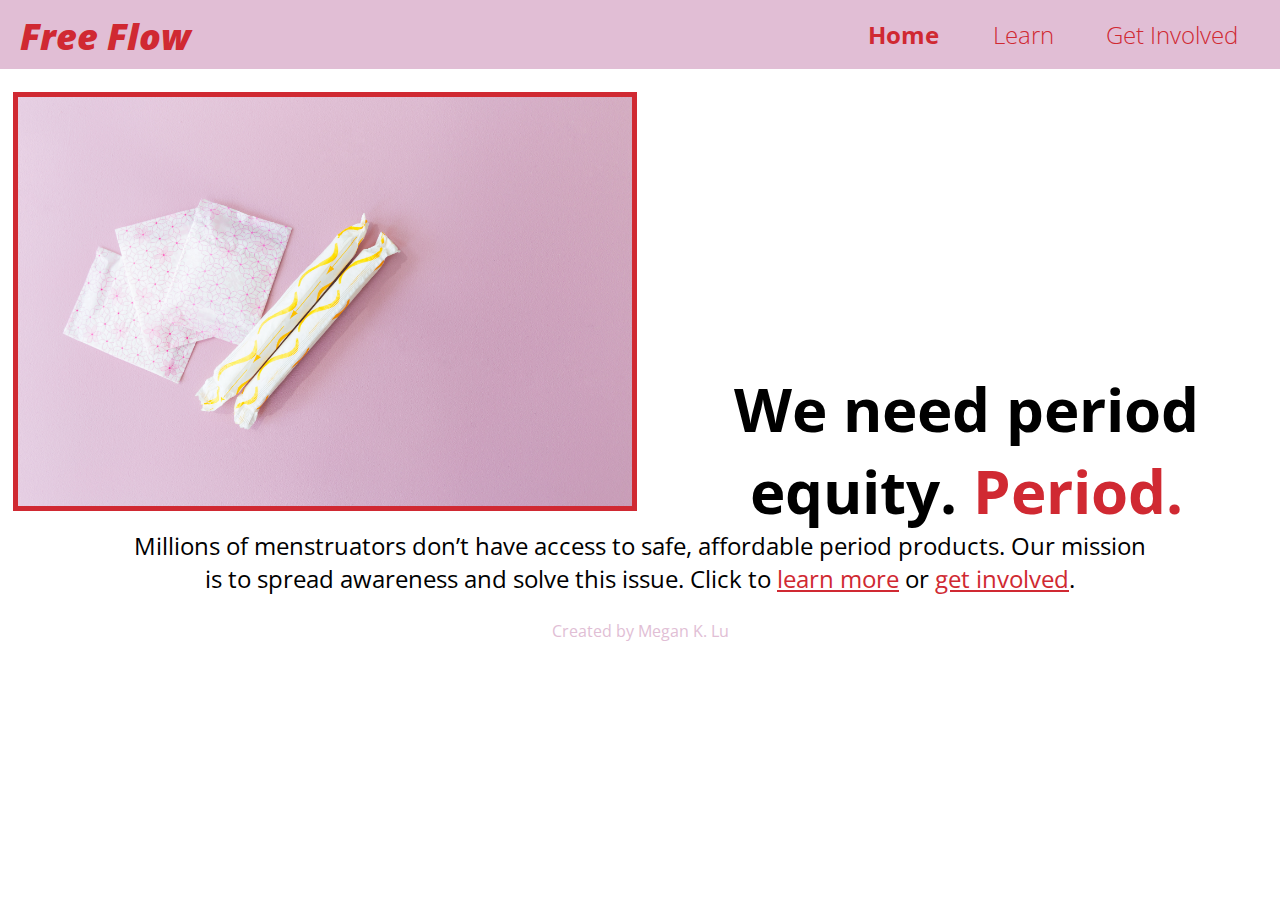
<file: index.html>
<!DOCTYPE html>
<html>
  <head>
    
    <title>Free Flow</title>
    <meta charset="utf-8" />
	  <meta http-equiv="X-UA-Compatible" content="IE=edge" />
	  <meta name="viewport" content="width=device-width, initial-scale=1" />

	  <!-- link the webpage's stylesheet -->
	  <link rel="stylesheet" href="/style.css" />

	  <!-- link the webpage's JavaScript file -->
	  <script src="/script.js" defer></script>

    <!-- Import fonts -->
    <link rel="stylesheet"
          href="https://fonts.googleapis.com/css?family=Open+Sans:300,400,500,600,700,800">

  </head>
  
  <body>
    <nav>
      <h4><a href="index.html">Free Flow</a></h4>
      <ul>
        <li class="pageopened">
          Home
        </li>
        <li>
          <a href="learn.html">Learn</a>
        </li>
        <li>
          <a href="get-involved.html">Get Involved</a>
        </li>
      </ul>
    </nav>
    <main>
      <div class="flex-container">
        <div class="flex-item">
        <img src="assets/period_products.jpg" alt="Tampons and sanitary pads laid on top of each other on a pink background">
        </div>
        <div class="flex-item">
          <div class="flex-text1">
            <h3 class="tagline">We need period equity. <span class="highlight">Period.</span></h3>
          </div>
        </div>
      </div>
      <p class="mission">Millions of menstruators don’t have access to safe, affordable period products. Our mission is to spread awareness and solve this issue. Click to <a href="learn.html">learn more</a> or <a href="get-involved.html">get involved</a>.
</p>
    </main>
    <footer>
      Created by Megan K. Lu
    </footer>
  </body>
</html>
</file>
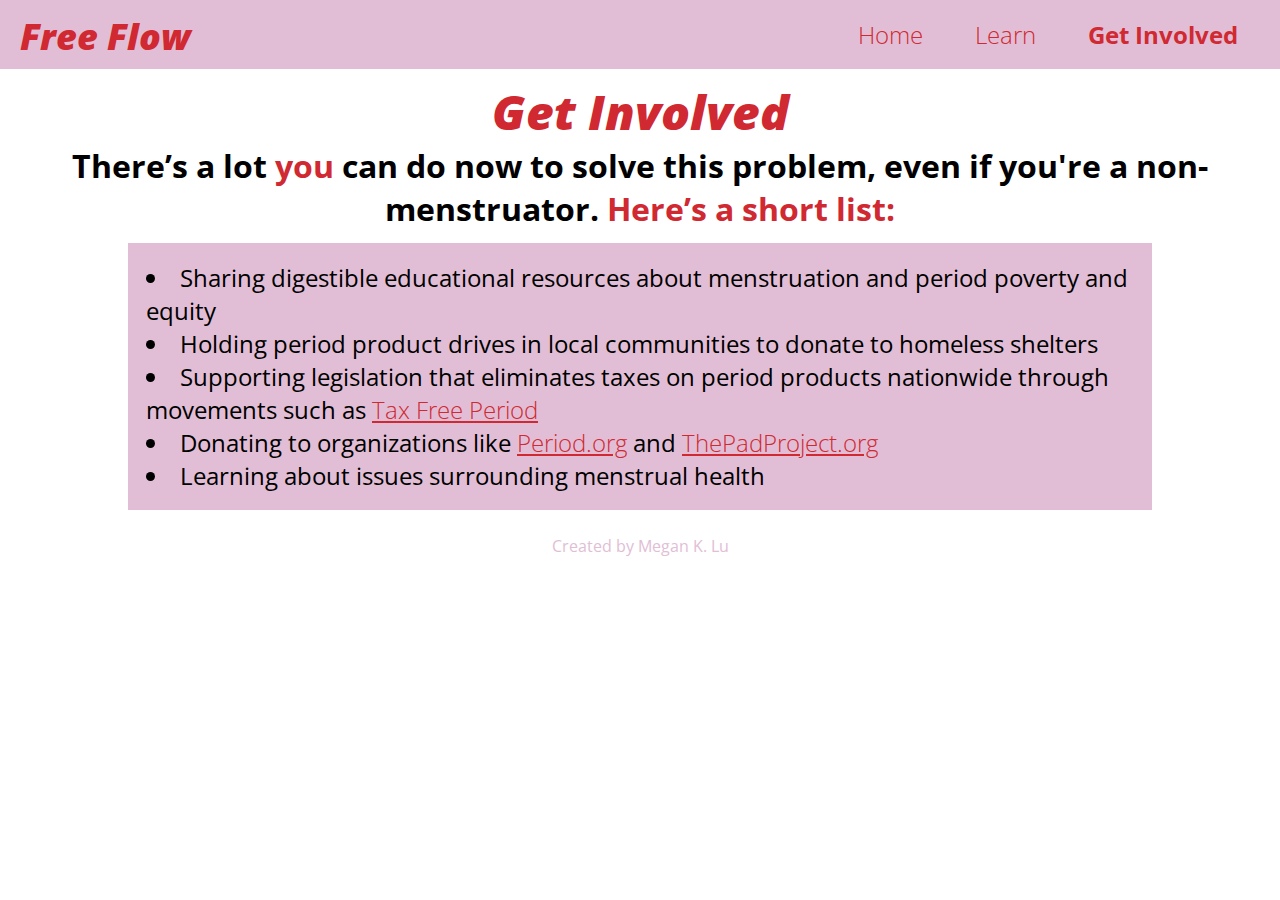
<file: get-involved.html>
<!DOCTYPE html>
<html>
  <head>
    
    <title>Get Involved</title>
    <meta charset="utf-8" />
	  <meta http-equiv="X-UA-Compatible" content="IE=edge" />
	  <meta name="viewport" content="width=device-width, initial-scale=1" />

	  <!-- link the webpage's stylesheet -->
	  <link rel="stylesheet" href="style.css" />

	  <!-- link the webpage's JavaScript file -->
	  <script src="/script.js" defer></script>

    <!-- Import fonts -->
    <link rel="stylesheet"
          href="https://fonts.googleapis.com/css?family=Open+Sans:300,400,500,600,700,800">
    
  </head>

  <body>
    <nav>
      <h4><a href="index.html">Free Flow</a></h4>
      <ul>
        <li>
          <a href="index.html">Home</a>
        </li>
        <li>
          <a href="learn.html">Learn</a>
        </li>
        <li class="pageopened">
          Get Involved
        </li>
      </ul>
    </nav>
    <main>
      <h1>Get Involved</h1>
      <h3>There’s a lot <span class="highlight">you</span> can do now to solve this problem, even if you're a non-menstruator. <span class="highlight">Here’s a short list:</span>
</h3>
      <ul class="getInvolvedList">
        <li>
          Sharing digestible educational resources about menstruation and period poverty and equity
        </li>
        <li>
          Holding period product drives in local communities to donate to homeless shelters
        </li>
        <li>
          Supporting legislation that eliminates taxes on period products nationwide through movements such as <a href="https://www.taxfreeperiod.com/">Tax Free Period</a>
        </li>
        <li>
          Donating to organizations like <a href="https://period.org/donate">Period.org</a> and <a href="https://thepadproject.org/donate/">ThePadProject.org</a>
        </li>
        <li>
          Learning about issues surrounding menstrual health
        </li>
      </ul>
    </main>
    <footer>
      Created by Megan K. Lu
    </footer>
  </body>
</html>
</file>
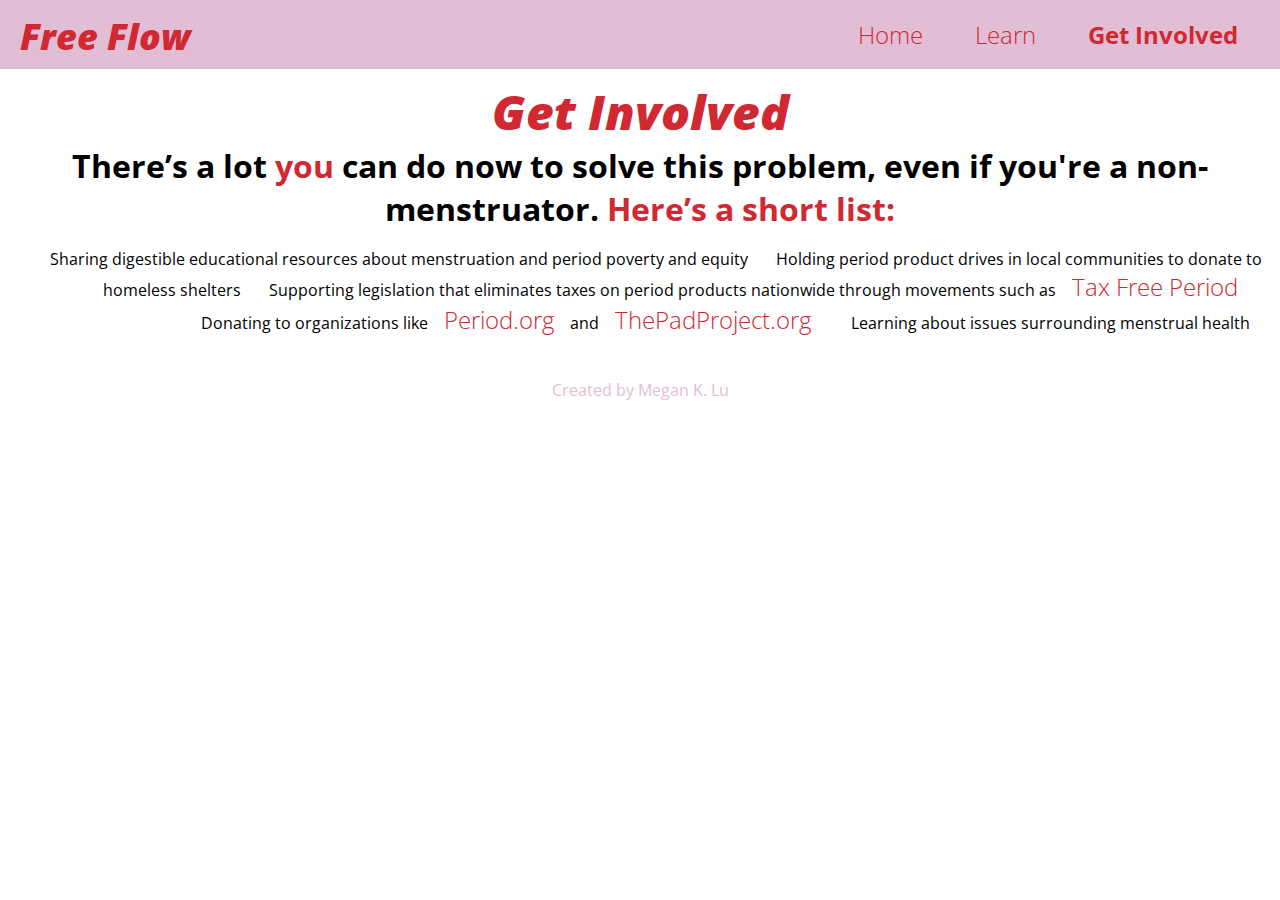
<file: getInvolved.html>
<!DOCTYPE html>
<html>
  <head>
    
    <title>Get Involved</title>
    <meta charset="utf-8" />
	  <meta http-equiv="X-UA-Compatible" content="IE=edge" />
	  <meta name="viewport" content="width=device-width, initial-scale=1" />

	  <!-- link the webpage's stylesheet -->
	  <link rel="stylesheet" href="/style.css" />

	  <!-- link the webpage's JavaScript file -->
	  <script src="/script.js" defer></script>

    <!-- Import fonts -->
    <link rel="stylesheet"
          href="https://fonts.googleapis.com/css?family=Open+Sans:300,400,500,600,700,800">
    
  </head>

  <body>
    <nav>
      <h4><a href="index.html">Free Flow</a></h4>
      <ul>
        <li>
          <a href="index.html">Home</a>
        </li>
        <li>
          <a href="learn.html">Learn</a>
        </li>
        <li class="pageopened">
          Get Involved
        </li>
      </ul>
    </nav>
    <main>
      <h1>Get Involved</h1>
      <h3>There’s a lot <span class="highlight">you</span> can do now to solve this problem, even if you're a non-menstruator. <span class="highlight">Here’s a short list:</span>
</h3>
      <ul class="getinvolvedlist">
        <li>
          Sharing digestible educational resources about menstruation and period poverty and equity
        </li>
        <li>
          Holding period product drives in local communities to donate to homeless shelters
        </li>
        <li>
          Supporting legislation that eliminates taxes on period products nationwide through movements such as <a href="https://www.taxfreeperiod.com/">Tax Free Period</a>
        </li>
        <li>
          Donating to organizations like <a href="https://period.org/donate">Period.org</a> and <a href="https://thepadproject.org/donate/">ThePadProject.org</a>
        </li>
        <li>
          Learning about issues surrounding menstrual health
        </li>
      </ul>
    </main>
    <footer>
      Created by Megan K. Lu
    </footer>
  </body>
</html>
</file>
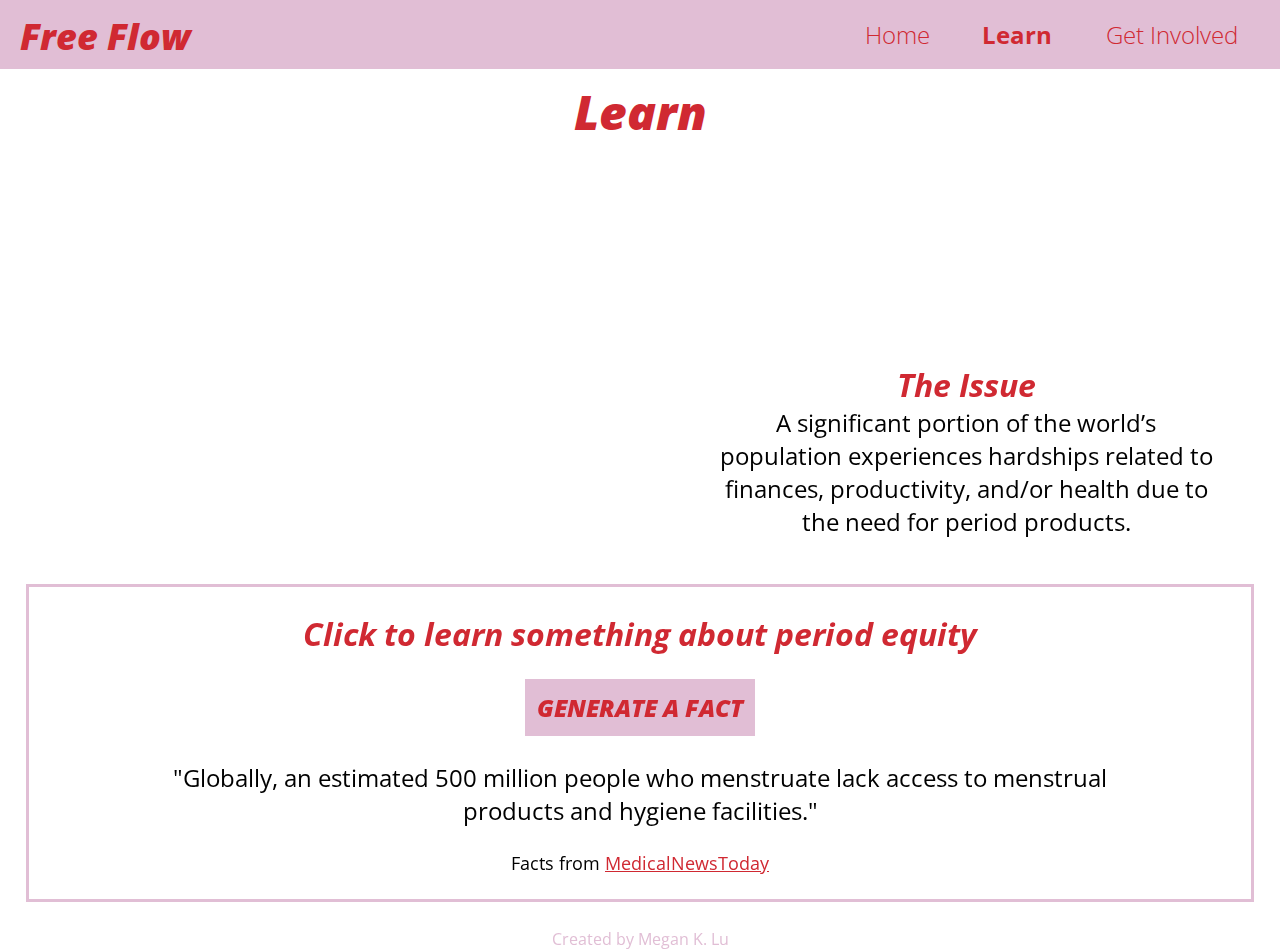
<file: learn.html>
<!DOCTYPE html>
<html>
  <head>
    
    <title>Learn</title>
    <meta charset="utf-8" />
	  <meta http-equiv="X-UA-Compatible" content="IE=edge" />
	  <meta name="viewport" content="width=device-width, initial-scale=1" />

	  <!-- link the webpage's stylesheet -->
	  <link rel="stylesheet" href="style.css" />

	  <!-- link the webpage's JavaScript file -->
	  <script src="script.js" defer></script>

    <!-- Import fonts -->
    <link rel="stylesheet"
          href="https://fonts.googleapis.com/css?family=Open+Sans:300,400,500,600,700,800">

  </head>

  <body>
    <nav>
      <h4><a href="index.html">Free Flow</a></h4>
      <ul>
        <li>
          <a href="index.html">Home</a>
        </li>
        <li class="pageopened">
          Learn
        </li>
        <li>
          <a href="get-involved.html">Get Involved</a>
        </li>
      </ul>
    </nav>
    <main>
      <h1>Learn</h1>
      <div class="flex-container">
        <div class="flex-item">
          <iframe class="video" src="https://www.youtube.com/embed/pO8JbBVJrvY" title="YouTube video player" frameborder="0" allow="accelerometer; autoplay; clipboard-write; encrypted-media; gyroscope; picture-in-picture" allowfullscreen></iframe>
        </div>
        <div class="flex-item">
          <div class="flex-text2">
            <h2>The Issue</h2>
            <p>A significant portion of the world’s population experiences hardships related to finances, productivity, and/or health due to the need for period products.</p>
          </div>
        </div>
      </div>

      <div class="factbox">
        <h2>Click to learn something about period equity</h2>
        <button id="factbutton">GENERATE A FACT </button>
        <p id="fact">"Globally, an estimated 500 million people who menstruate lack access to menstrual products and hygiene facilities."</p>
        <p class="attribute">Facts from <a href="https://www.medicalnewstoday.com/articles/period-poverty#statistics">MedicalNewsToday</a></p>
      </div>
    </main>
    <footer>
      Created by Megan K. Lu
    </footer>
  </body>
</html>
</file>
<file: style.css>
/* STYLE SECTIONING TAGS */
* { /* Reset the space of the webpage */
  margin: 0px;
  padding: 0px;
  font-family: "Open Sans", sans-serif;
  text-align: center;
}

body {
 background-color: white; 
}

/* STYLE TEXT */
h1 {
  color: #d02932;
  text-align: center;
  font-weight: 800;
  font-style: italic;
  font-size: 48px;
}

p {
  font-size: 24px;
  margin-left: 10%;
  margin-right: 10%;
}

h2 {
  color: #d02932;
  font-size: 32px;
  font-style: italic;
}

h3 {
  font-size: 32px;
}

.highlight {
  color: #d02932;
}

footer {
  text-align: center;
  font-size: 16px;
  color: #E1BED5;
  margin-top: 25px;
}

a {
  color: #d02932;
}

.getInvolvedList {
  list-style-type: disc;
  margin-left: 10%;
  margin-right: 10%;
  margin-top: 1%;
  background-color: #E1BED5;
}

.getInvolvedList li {
  text-align: left;
  display: block;
  margin: 0px;
  padding-top: 0px;
  font-size: 24px;
  display: list-item;
  list-style-position: inside;
}

.getInvolvedList li a {
  text-decoration: underline;
  font-size: 24px;
  padding: 0px;
}

.tagline {
  font-size: 60px;
}

.attribute {
  font-size: 18px;
  margin: 2%;
}

.factbox h2 {
  margin-top: 2%;
}

/* STYLE IMAGES/VIDEOS */
img {
  max-width: 100%;
  border-style: solid;
  border-width: 5px;
  border-color: #d02932;
}

.video {
  width: 100%;
  height: 30vw;
}

/* STYLE NAV BAR */
nav {
  background-color: #E1BED5;
  margin-bottom: 10px;
}

h4 {
  float: left;
  color: #d02932;
  font-weight: 800;
  font-style: italic;
  font-size: 36px;
  padding-top: 12px;
  padding-left: 20px;
}

h4 a {
  text-decoration: none;
}

ul {
  list-style-type: none;
  overflow: hidden;
  padding: 18px;
  text-align: right;
}

li {
  display: inline;
  margin: 12px;
  padding-top: 20px;
}

li a {
  text-decoration: none;
  color: #d02932;
  font-weight: 300;
  font-size: 24px;
  padding: 12px;
}

li a:hover {
  opacity: 0.7;
}

.pageopened {
  text-decoration: none;
  color: #d02932;
  font-weight: 700;
  font-size: 24px;
  padding: 12px;
}

/* STYLE BUTTONS */
button {
  border: none;
  color: #d02932;
  background-color: #E1BED5;
  padding: 12px;
  font-size: 24px;
  font-style: italic;
  font-weight: 800;
  margin: 2%;
}

button:hover {
  opacity: 0.7;
}

/* FLEXBOX */
.flex-container {
  display: flex;
  flex-direction: row;
  flex-wrap: nowrap;
}

.flex-item {
  flex-basis: 100%;
  margin: 1%;
}

.flex-text1 {
  position: absolute;
  top: 50%;
  -ms-transform: translate(0%, -50%);
  transform: translate(0%, -50%);
}

.flex-text2 {
  position: absolute;
  top: 50%;
  -ms-transform: translate(0%, -50%);
  transform: translate(0%, -50%);
}

/* FACT GENERATOR */
.factbox {
  margin: 2%;
  border-style: solid;
  border-width: 3px;
  border-color: #E1BED5;
}

/* BREAKPOINTS */
@media screen and (max-width: 1189px) {
  .flex-text1 {
    position: absolute;
    top: 50%;
    -ms-transform: translate(0%, -100%);
    transform: translate(0%, -100%);
  }
  .flex-text2 {
    position: absolute;
    top: 50%;
    -ms-transform: translate(0%, -70%);
    transform: translate(0%, -70%);
  }
}
@media screen and (max-width: 1040px) {
  .tagline {
    font-size: 36px;
  }
  .flex-text1 {
    position: absolute;
    top: 50%;
    -ms-transform: translate(0%, -150%);
    transform: translate(0%, -150%);
  }
  .getInvolvedList {
    margin-left: 5%;
    margin-right: 5%;
  }
  p {
    margin-left: 5%;
    margin-right: 5%;             
  }
}

@media screen and (max-width: 769px) {
  .flex-container {
    flex-wrap: wrap;
  }
  .flex-text1 {
    position: static;
    top: 0%;
    -ms-transform: translate(0%, 0%);
    transform: translate(0%, 0%);
  }
  .flex-text2 {
    position: static;
    top: 0%;
    -ms-transform: translate(0%, 0%);
    transform: translate(0%, 0%);
  }
  .video {
    height: 60vw;
  }
  .getInvolvedList {
    margin-left: 1%;
    margin-right: 1%;
  }
  p {
    margin-left: 1%;
    margin-right: 1%;             
  }
  h4 {
    float: none;
  }
  li {
    display: block;
    margin: 0px;
    padding: 0px;
  }
  .pageopened {
    padding: 0px;
  }
}
</file>
